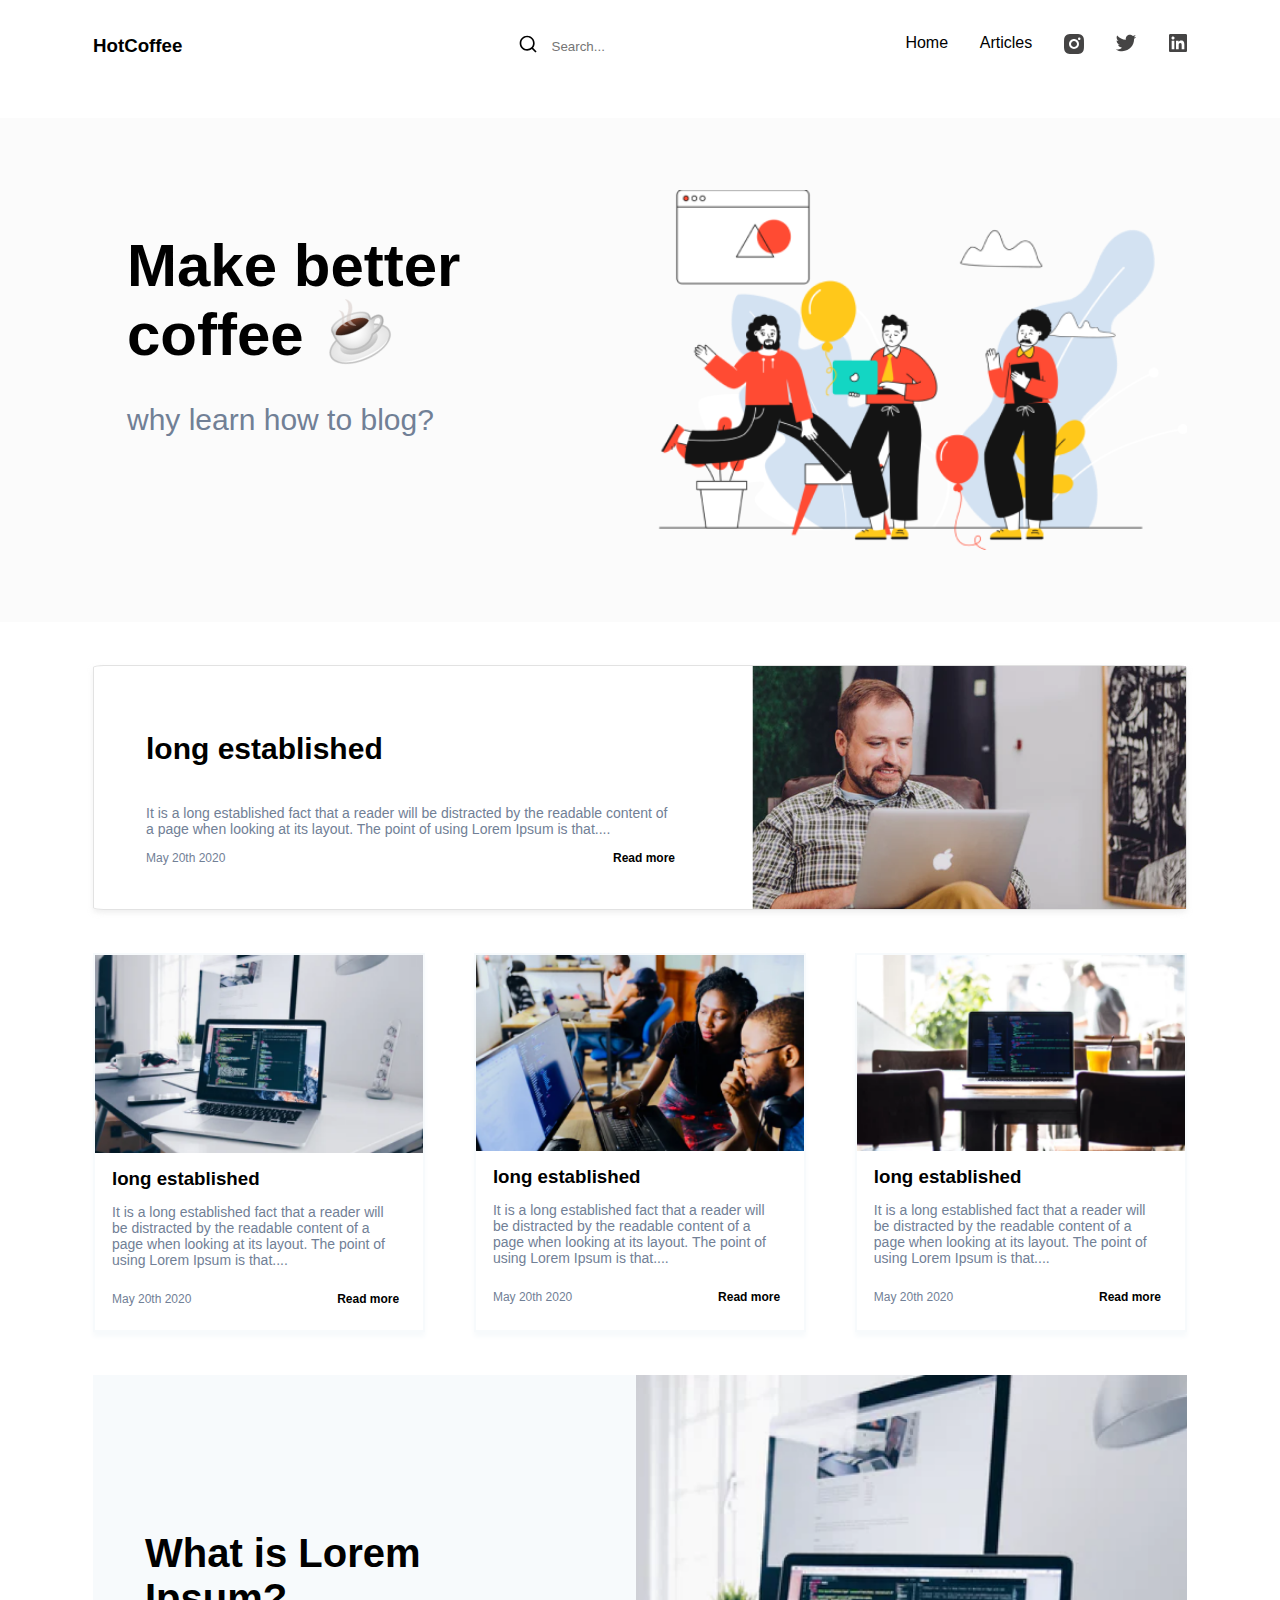
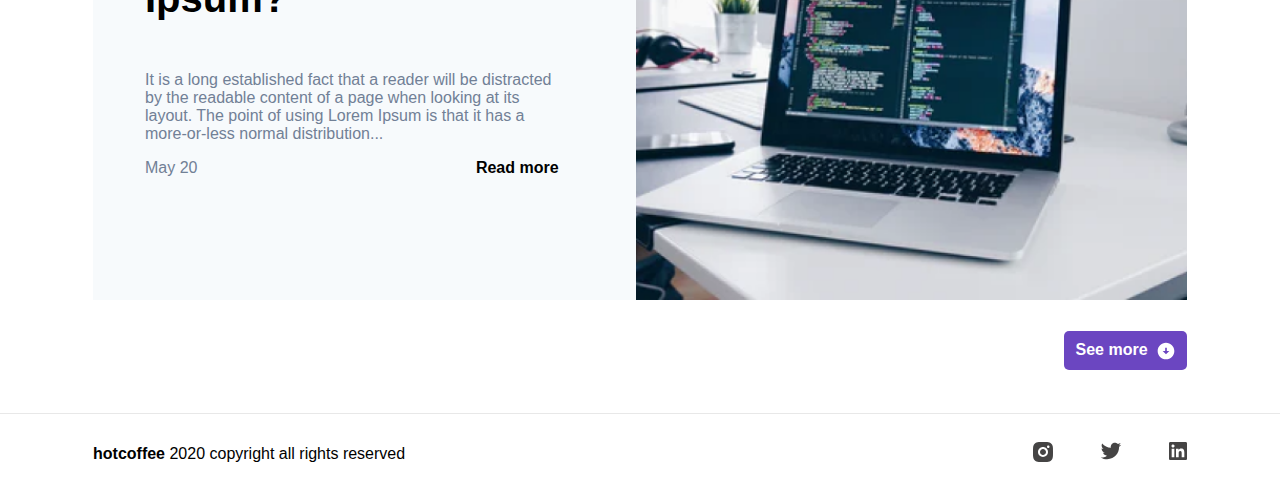
<file: index.html>
<!DOCTYPE html>
<html lang="en">
<head>
    <meta charset="UTF-8">
    <meta http-equiv="X-UA-Compatible" content="IE=edge">
    <meta name="viewport" content="width=device-width, initial-scale=1.0">
    <link rel="stylesheet" href="css/style.css">
    <title>Blog</title>
</head>
<body class="body">
    <header class="header">
        <nav>
            <ul class="nav margin">
                <li class="nav_title"><h3>HotCoffee</h3></li>
                <li class="nav_search">
                    <input class="nav_search_input" type="search" placeholder="Search...">
                </li>
                <li>
                    <ul class="nav_links">
                        <li class="nav_links_link"><a class="link_decor" href="index.html">Home</a></li>
                        <li class="nav_links_link"><a class="link_decor" href="pages/articles.html">Articles</a></li>
                        <li class="nav_links_icon">
                            <a class="link_decor" href="http://www.instagram.com">
                            <img src="images/inst.svg" alt="inst"></a>
                        </li>
                        <li class="nav_links_icon">
                            <a class="link_decor" href="http://www.twitter.com">
                            <img src="images/tweet.svg" alt="tweet"></a>
                        </li>
                        <li class="nav_links_icon">
                            <a class="link_decor" href="http://www.linkedin.com">
                            <img src="images/In.svg" alt="In"></a>
                        </li>
                    </ul>
                </li>
            </ul>
        </nav>

        <div class="croods">
            <div class="croods_text">
                <h1 class="croods_text_title">Make better coffee</h1>
                <p class="croods_text_quest">why learn how to blog?</p>
            </div>
            <img class="croods_img" src="images/croods.png" alt="croods_photo">            
        </div>
    </header>

    <main>
        <div class="card-latest margin">
            <div class="card-latest_text latest_padding">
                <h2 class="card-latest_title">long established</h2>     
                <p class="card-latest_details font-regular">
                    It is a long established fact that a reader will be distracted by the readable content of a page when looking at its layout. The point of using Lorem Ipsum is that....                     
                </p> 
                <span class="card-latest_date font-regular font-small">May 20th 2020
                    <a href="pages/details.html" class="card_more link_decor">Read more</a>
                </span>  
            </div>            
            <img class="card-latest_img" src="images/card_main.png" alt="photo_latest">
        </div>

        <div class="card margin">
            <div class="card_example">
                <img class="card_example_img" src="images/card_1.png" alt="photo_1">
                <h3 class="card_example_title card_margin">long established</h3> 
                <p class="card_example_text card_margin font-regular">
                    It is a long established fact that a reader will be distracted by the readable content of a page when looking at its layout. The point of using Lorem Ipsum is that....
                </p>
                <span class="card_example_after card_margin font-regular font-small">May 20th 2020
                    <a href="pages/details.html" class="card_more card_margin link_decor">Read more</a>
                </span>  
            </div>
            <div class="card_example">
                <img class="card_example_img" src="images/card_2.png" alt="photo_1">
                <h3 class="card_example_title card_margin">long established</h3> 
                <p class="card_example_text card_margin font-regular">
                    It is a long established fact that a reader will be distracted by the readable content of a page when looking at its layout. The point of using Lorem Ipsum is that....
                </p>
                <span class="card_example_after card_margin font-regular font-small">May 20th 2020
                    <a href="pages/details.html" class="card_more card_margin link_decor">Read more</a>
                </span>  
            </div>
            <div class="card_example">
                <img class="card_example_img" src="images/card_3.png" alt="photo_1">
                <h3 class="card_example_title card_margin">long established</h3> 
                <p class="card_example_text card_margin font-regular">
                    It is a long established fact that a reader will be distracted by the readable content of a page when looking at its layout. The point of using Lorem Ipsum is that....
                </p>
                <span class="card_example_after card_margin font-regular font-small">May 20th 2020
                    <a href="pages/details.html" class="card_more card_margin link_decor">Read more</a>
                </span>  
            </div>     
        </div>

        <div class="card-highlight margin">           
            <div class="card-highlight_text">
                <h2 class="card-highlight_title">What is Lorem Ipsum?</h2>     
                <p class="card-highlight_details font-regular font-middle">
                    It is a long established fact that a reader will be distracted by the readable content of a page when looking at its layout. The point of using Lorem Ipsum is that it has a more-or-less normal distribution...                     
                </p> 
                <span class="card-highlight_date">May 20
                    <a href="pages/details.html" class="card-highlight_more card_more link_decor">Read more</a>
                </span>  
            </div>
            <img class="card-highlight_img" src="images/photo_highlight.png" alt="photo_highlight">
        </div>

        <div class="button margin">
            <button class="button_more" type="button">See more 
                <img src="images/button.svg" class="button_more_img" alt="More">
            </button>
        </div>   
    </main>
    <footer class="footer">
        <nav>
            <ul class="nav margin">
                <li class="nav_copyright font-middle"><b>hotcoffee</b> 2020 copyright all rights reserved</li>
                <li>
                    <ul class="nav_icons">
                        <li class="nav_icons_icon">
                            <a class="link_decor" href="http://www.instagram.com">
                            <img src="images/inst.svg" alt="inst"></a>
                        </li>
                        <li class="nav_icons_icon">
                            <a class="link_decor" href="http://www.twitter.com">
                            <img src="images/tweet.svg" alt="tweet"></a>
                        </li>
                        <li class="nav_icons_icon">
                            <a class="link_decor" href="http://www.linkedin.com">
                            <img src="images/In.svg" alt="In"></a>
                        </li>
                    </ul>
                </li>
            </ul>
        </nav>
    </footer>
</body>
</html>
</file>
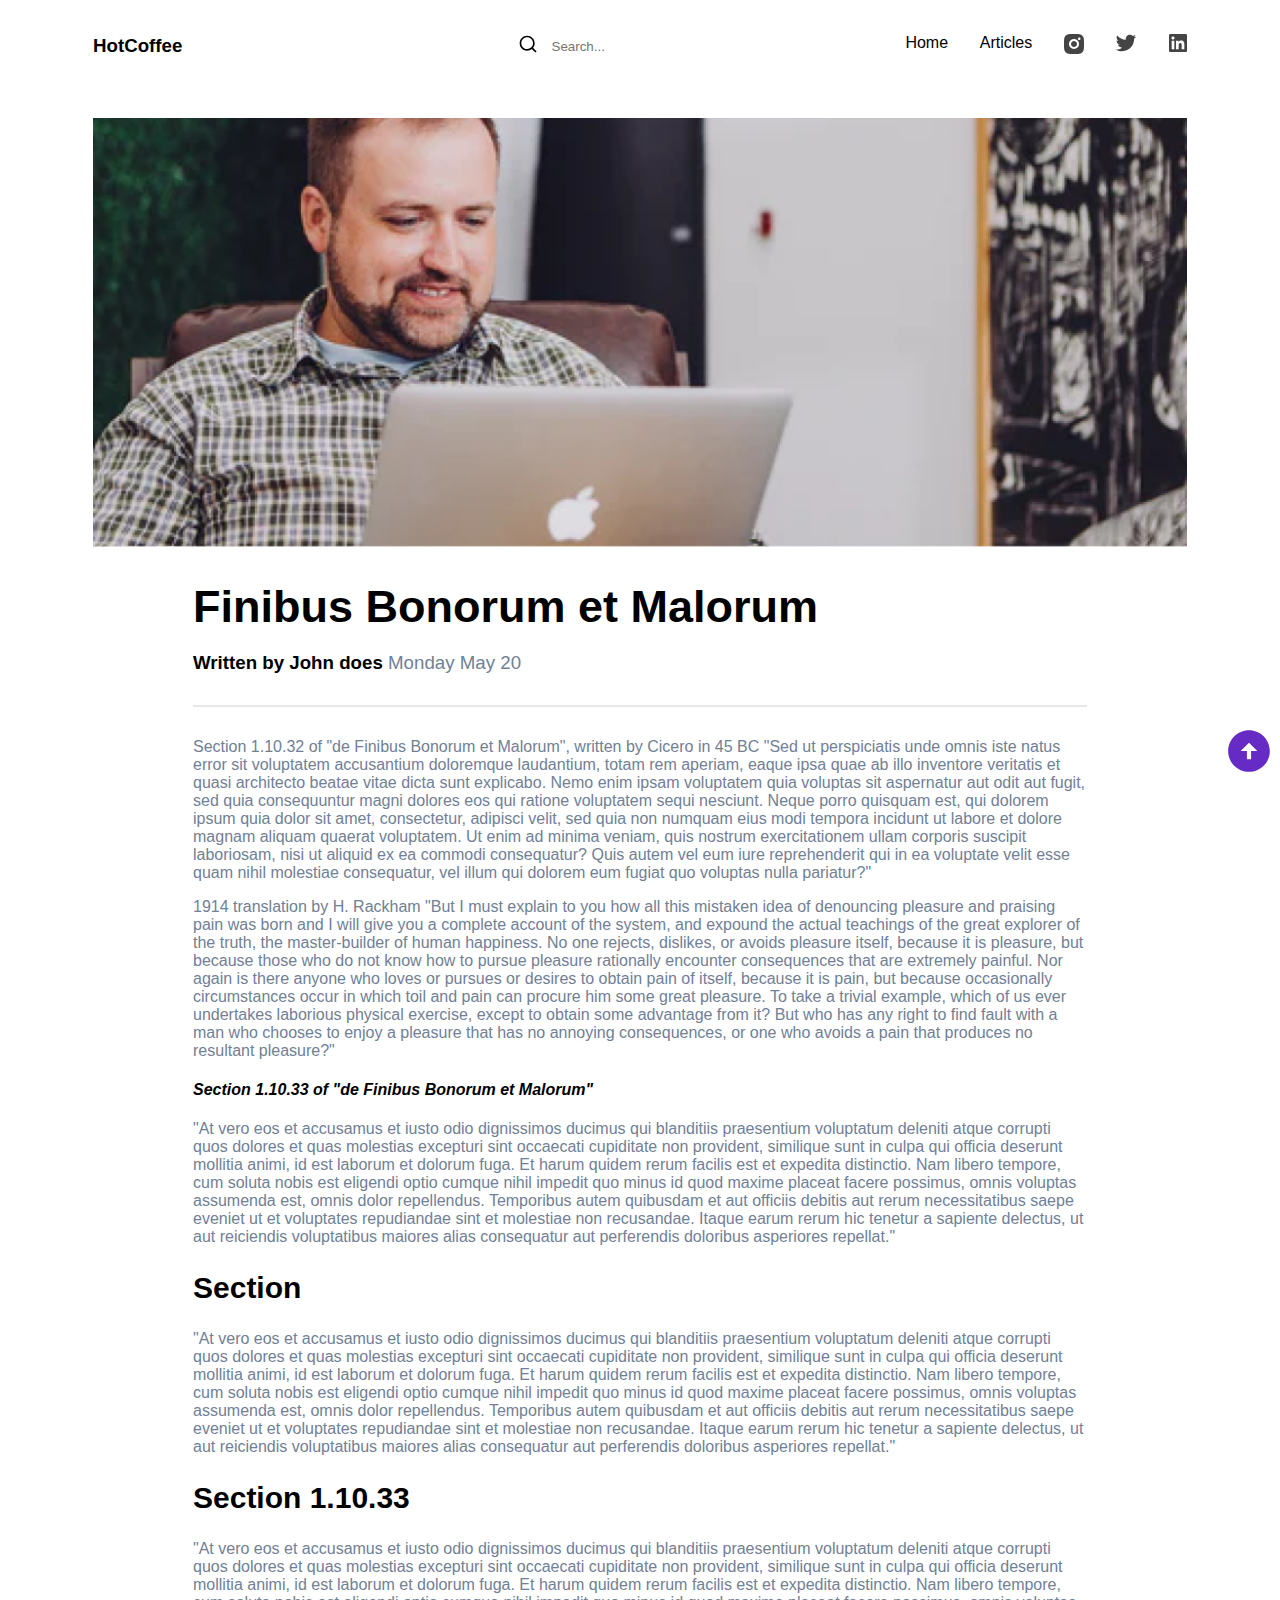
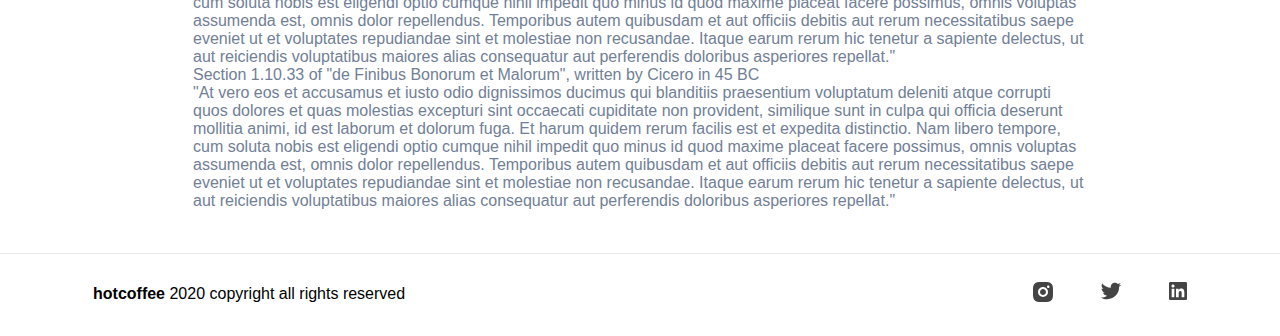
<file: pages/details.html>
<!DOCTYPE html>
<html lang="en">
<head>
    <meta charset="UTF-8">
    <meta http-equiv="X-UA-Compatible" content="IE=edge">
    <meta name="viewport" content="width=device-width, initial-scale=1.0">
    <link rel="stylesheet" href="../css/style.css">
    <title>Article</title>
</head>
<body class="body">
    <header>
        <nav>
            <ul class="nav margin">
                <li class="nav_title"><h3>HotCoffee</h3></li>
                <li class="nav_search">
                    <input class="nav_search_input" type="search" placeholder="Search...">
                </li>
                <li>
                    <ul class="nav_links">
                        <li class="nav_links_link"><a class="link_decor" href="../index.html">Home</a></li>
                        <li class="nav_links_link"><a class="link_decor" href="../pages/articles.html">Articles</a></li>
                        <li class="nav_links_icon">
                            <a class="link_decor" href="http://www.instagram.com">
                            <img src="../images/inst.svg" alt="inst"></a>
                        </li>
                        <li class="nav_links_icon">
                            <a class="link_decor" href="http://www.twitter.com">
                            <img src="../images/tweet.svg" alt="tweet"></a>
                        </li>
                        <li class="nav_links_icon">
                            <a class="link_decor" href="http://www.linkedin.com">
                            <img src="../images/In.svg" alt="In"></a>
                        </li>
                    </ul>
                </li>
            </ul>
        </nav>
    </header>
    <main class="article margin">
        <img src="../images/article_photo.png" class="article_photo" alt="article_photo">
        <section class="article_text">
            <h1 class="article_title">Finibus Bonorum et Malorum</h1>
            <h3 class="article_author">Written by John does <span class="article_author_date">Monday May 20</span></h3>
            <hr class="article_line">
            <p>Section 1.10.32 of "de Finibus Bonorum et Malorum", written by Cicero in 45 BC
                "Sed ut perspiciatis unde omnis iste natus error sit voluptatem accusantium doloremque laudantium, totam rem aperiam, eaque ipsa quae ab illo inventore veritatis et quasi architecto beatae vitae dicta sunt explicabo. Nemo enim ipsam voluptatem quia voluptas sit aspernatur aut odit aut fugit, sed quia consequuntur magni dolores eos qui ratione voluptatem sequi nesciunt. Neque porro quisquam est, qui dolorem ipsum quia dolor sit amet, consectetur, adipisci velit, sed quia non numquam eius modi tempora incidunt ut labore et dolore magnam aliquam quaerat voluptatem. Ut enim ad minima veniam, quis nostrum exercitationem ullam corporis suscipit laboriosam, nisi ut aliquid ex ea commodi consequatur? Quis autem vel eum iure reprehenderit qui in ea voluptate velit esse quam nihil molestiae consequatur, vel illum qui dolorem eum fugiat quo voluptas nulla pariatur?"
            </p>    
            <p>1914 translation by H. Rackham
                "But I must explain to you how all this mistaken idea of denouncing pleasure and praising pain was born and I will give you a complete account of the system, and expound the actual teachings of the great explorer of the truth, the master-builder of human happiness. No one rejects, dislikes, or avoids pleasure itself, because it is pleasure, but because those who do not know how to pursue pleasure rationally encounter consequences that are extremely painful. Nor again is there anyone who loves or pursues or desires to obtain pain of itself, because it is pain, but because occasionally circumstances occur in which toil and pain can procure him some great pleasure. To take a trivial example, which of us ever undertakes laborious physical exercise, except to obtain some advantage from it? But who has any right to find fault with a man who chooses to enjoy a pleasure that has no annoying consequences, or one who avoids a pain that produces no resultant pleasure?"
            </p>
            <h4><em>Section 1.10.33 of "de Finibus Bonorum et Malorum"</em></h4>    
            <p>
                "At vero eos et accusamus et iusto odio dignissimos ducimus qui blanditiis praesentium voluptatum deleniti atque corrupti quos dolores et quas molestias excepturi sint occaecati cupiditate non provident, similique sunt in culpa qui officia deserunt mollitia animi, id est laborum et dolorum fuga. Et harum quidem rerum facilis est et expedita distinctio. Nam libero tempore, cum soluta nobis est eligendi optio cumque nihil impedit quo minus id quod maxime placeat facere possimus, omnis voluptas assumenda est, omnis dolor repellendus. Temporibus autem quibusdam et aut officiis debitis aut rerum necessitatibus saepe eveniet ut et voluptates repudiandae sint et molestiae non recusandae. Itaque earum rerum hic tenetur a sapiente delectus, ut aut reiciendis voluptatibus maiores alias consequatur aut perferendis doloribus asperiores repellat."
            </p>
            <h2>Section</h2> 
            <p>
            "At vero eos et accusamus et iusto odio dignissimos ducimus qui blanditiis praesentium voluptatum deleniti atque corrupti quos dolores et quas molestias excepturi sint occaecati cupiditate non provident, similique sunt in culpa qui officia deserunt mollitia animi, id est laborum et dolorum fuga. Et harum quidem rerum facilis est et expedita distinctio. Nam libero tempore, cum soluta nobis est eligendi optio cumque nihil impedit quo minus id quod maxime placeat facere possimus, omnis voluptas assumenda est, omnis dolor repellendus. Temporibus autem quibusdam et aut officiis debitis aut rerum necessitatibus saepe eveniet ut et voluptates repudiandae sint et molestiae non recusandae. Itaque earum rerum hic tenetur a sapiente delectus, ut aut reiciendis voluptatibus maiores alias consequatur aut perferendis doloribus asperiores repellat."
            </p>
            <h2>Section 1.10.33</h2>
            <p>
            "At vero eos et accusamus et iusto odio dignissimos ducimus qui blanditiis praesentium voluptatum deleniti atque corrupti quos dolores et quas molestias excepturi sint occaecati cupiditate non provident, similique sunt in culpa qui officia deserunt mollitia animi, id est laborum et dolorum fuga. Et harum quidem rerum facilis est et expedita distinctio. Nam libero tempore, cum soluta nobis est eligendi optio cumque nihil impedit quo minus id quod maxime placeat facere possimus, omnis voluptas assumenda est, omnis dolor repellendus. Temporibus autem quibusdam et aut officiis debitis aut rerum necessitatibus saepe eveniet ut et voluptates repudiandae sint et molestiae non recusandae. Itaque earum rerum hic tenetur a sapiente delectus, ut aut reiciendis voluptatibus maiores alias consequatur aut perferendis doloribus asperiores repellat."
            <br>Section 1.10.33 of "de Finibus Bonorum et Malorum", written by Cicero in 45 BC<br>
            "At vero eos et accusamus et iusto odio dignissimos ducimus qui blanditiis praesentium voluptatum deleniti atque corrupti quos dolores et quas molestias excepturi sint occaecati cupiditate non provident, similique sunt in culpa qui officia deserunt mollitia animi, id est laborum et dolorum fuga. Et harum quidem rerum facilis est et expedita distinctio. Nam libero tempore, cum soluta nobis est eligendi optio cumque nihil impedit quo minus id quod maxime placeat facere possimus, omnis voluptas assumenda est, omnis dolor repellendus. Temporibus autem quibusdam et aut officiis debitis aut rerum necessitatibus saepe eveniet ut et voluptates repudiandae sint et molestiae non recusandae. Itaque earum rerum hic tenetur a sapiente delectus, ut aut reiciendis voluptatibus maiores alias consequatur aut perferendis doloribus asperiores repellat."</br>
            </p>
        </section>
        <div class="article_button">
            <a href='#'>
                <button class="article_button_up" type="button">
                    <img src="../images/arrow-top.svg" alt="up">
                </button>
            </a>  
        </div>
        
    </main>
    <footer class="footer">
        <nav>
            <ul class="nav margin">
                <li class="nav_copyright font-middle"><b>hotcoffee</b> 2020 copyright all rights reserved</li>
                <li>
                    <ul class="nav_icons">
                        <li class="nav_icons_icon">
                            <a class="link_decor" href="http://www.instagram.com">
                            <img src="../images/inst.svg" alt="inst"></a>
                        </li>
                        <li class="nav_icons_icon">
                            <a class="link_decor" href="http://www.twitter.com">
                            <img src="../images/tweet.svg" alt="tweet"></a>
                        </li>
                        <li class="nav_icons_icon">
                            <a class="link_decor" href="http://www.linkedin.com">
                            <img src="../images/In.svg" alt="In"></a>
                        </li>
                    </ul>
                </li>
            </ul>
        </nav>
    </footer>
</body>
</html>
</file>
<file: css/style.css>
@font-face {
    src: url('https://fonts.googleapis.com/css2?family=Inter:wght@400;700&display=swap');
    font-family: 'Inter', sans-serif;
}

.body {
    font-family: 'Inter', sans-serif;
}

.font-regular {
    font-size: 14px;
    color: #718096;
}

.font-small {
    font-size: 12px;
}

.font-middle {
    font-size: 16px;
}

.body {
    margin: 0;
    padding: 0;
}

.margin {
    margin-left: 93px;
    margin-right: 93px;
    margin-bottom: 43px;
}

.nav {
    display: flex;
    justify-content: space-between;
    align-items: center;
    padding-left: 0px;
}

.nav_title {
    display: inline-block;
    width: 22vw;
}


.nav li {
    list-style: none;
}

.nav_links {
    display: flex;
    justify-content: space-between;
    padding: 0px;
    width: 22vw;
}

.nav_links li:hover {
    cursor: pointer;
}

.nav_search_input {
    text-overflow: ellipsis;
    outline: none;
    border: none;
    margin-top: -3px;
}

.nav_search {
    position: relative;
}

.nav_search::before {
    content: url(../images/search.svg);
    display: inline-block;
    margin-right: 10px;
    position: absolute;
    left: -17%;
    top: -10%;
}

.croods {
    display: flex;
    margin: 27px 0px 43px 0px;
    position: relative;
    padding-top: 72px;
    padding-bottom: 72px;
    padding-left: 127px;
    padding-right: 93px;
    overflow: hidden;
    left: 0;
    justify-content: space-between;
}

.croods::before {
    content: "";
    width: 100vw;
    height: 100%;
    background-color:#FBFBFB;
    position: absolute;
    top: 0px;
    left: 0px;
    z-index: -1;
    display: block; 
    margin: 0;
    padding: 0;
}

.croods_text {
    width: 45%;
    display: flex;
    flex-direction: column;
}

.croods_text_title {
    font-size: 60px;
    position: relative;
    margin-bottom: 1%;
}

.croods_text_title::after {
    content: url('../images/coffee.png');
    display: inline-block;
    height: 50%;
    width: 20%;
    position: absolute;
    bottom: 11%;
    margin-left: 1%;
}

.croods_text_quest {
    font-size: 30px;
    color: #718096;
}

.croods_img {
    width: 50%;
}

.card {
    display: flex;
    justify-content:space-between;
    flex-wrap: wrap;
    margin-bottom: 0px;

}

.card_example {
    border: 2px solid #F7FAFC;
    width: 30%;
    box-shadow: 0px 5px 5px #F7FAFC;
    display: flex;
    flex-direction: column;
    position: relative;
    margin-bottom: 43px;
}

.card_margin {
    margin-left: 17px;
    margin-right: 24px;
    margin-bottom: 24px;
}


.card_more {
    position: absolute;
    right: 0;
    font-weight: bold;
}

.card_more:hover {
    cursor: pointer;
}

.card_example_title {
    margin-top: 15px;
    margin-bottom: 0;
}

.card-latest {
    display: flex;
    border:1px solid #E2E2E2;
    border-radius: 1%;
    box-shadow: 0px 3px 5px rgba(226,226, 226, 0.5); 
    position: relative;
}

.card-latest_title{
    font-size: 30px;
}


.card-latest_text {
    display: flex;
    flex-direction: column;
}

.card-latest_date {
    position: relative;
}

.card-latest_img {
    width: 45%;
    position: relative;
    right: 0;
}

.latest_padding {
    width: 55%;
    padding-top: 41px;
    padding-right: 77px;
    padding-left: 52px;
    padding-bottom: 43px;
}

.card-highlight {
    background-color: #F7FAFC;
    display: flex;
    margin-bottom: 31px;   
}

.card-highlight_text {
    width: 45%;
    padding-right: 77px;
    padding-left: 52px;
    margin: auto 0;
    font-size: 16px;
    display: flex;
    flex-direction: column;
    position: relative;
}

.card-highlight_title {
    font-size: 40px;
}


.card-highlight_date {
    position: relative;
    color: #718096;
}

.card-highlight_img {
    width: 60%;
}

.link_decor {
    color: black;
    text-decoration: none;
}

.button {
    display: flex;
    flex-direction: row-reverse;
}

.button_more {
    color: #FFFF;
    background: #6B46C1;
    outline: none; 
    font-weight: bold;
    font-size: 16px;
    border-radius: 5px;
    padding: 10px 12px;
    border: none;
}

.button_more:hover {
    cursor: pointer;
}

.button_more_img {
    margin-left: 5px;
    display: inline;
    vertical-align: middle;
}


.nav_icons {
    display: flex;
    justify-content: space-between;
    padding: 0px;
    width: 12vw;
}

.article_text {
    padding-right: 100px;
    padding-left: 100px;
}

.article_photo {
    width: 100%;
}


.article_title {
    font-size: 45px;
    margin-bottom: 0px;
}

.article_author_date {
    font-weight: normal;
    color: #718096;
}

.article p {
    color: #718096;
}


.article_text h2 {
    font-size: 30px;
}

.article_line {
    color: #E8E7E7;
    background-color: #E8E7E7 ;
    height: 2px;
    border: none;
    margin-top: 31px;
    margin-bottom: 31px;
}

.article_button {
    position: relative;
}

.article_button_up {
    border: none;
    background-color: #FFFF;
    position: fixed;
    right: 0;
    bottom: 120px;
}


.article_button_up:hover {
    cursor: pointer;
}


.footer {
    border-top: 1px solid #E8E8E8;
    height: 70px;
    padding-top: 12px;
}

@media (max-width: 800px) {
    .card_example_after {
      font-size: 8px;
    }

    .nav_links {
        width: 30vw;
    }
}

@media (min-width: 1600px) {

    .nav_icons {
        width: 10vw;
    }
}
</file>
